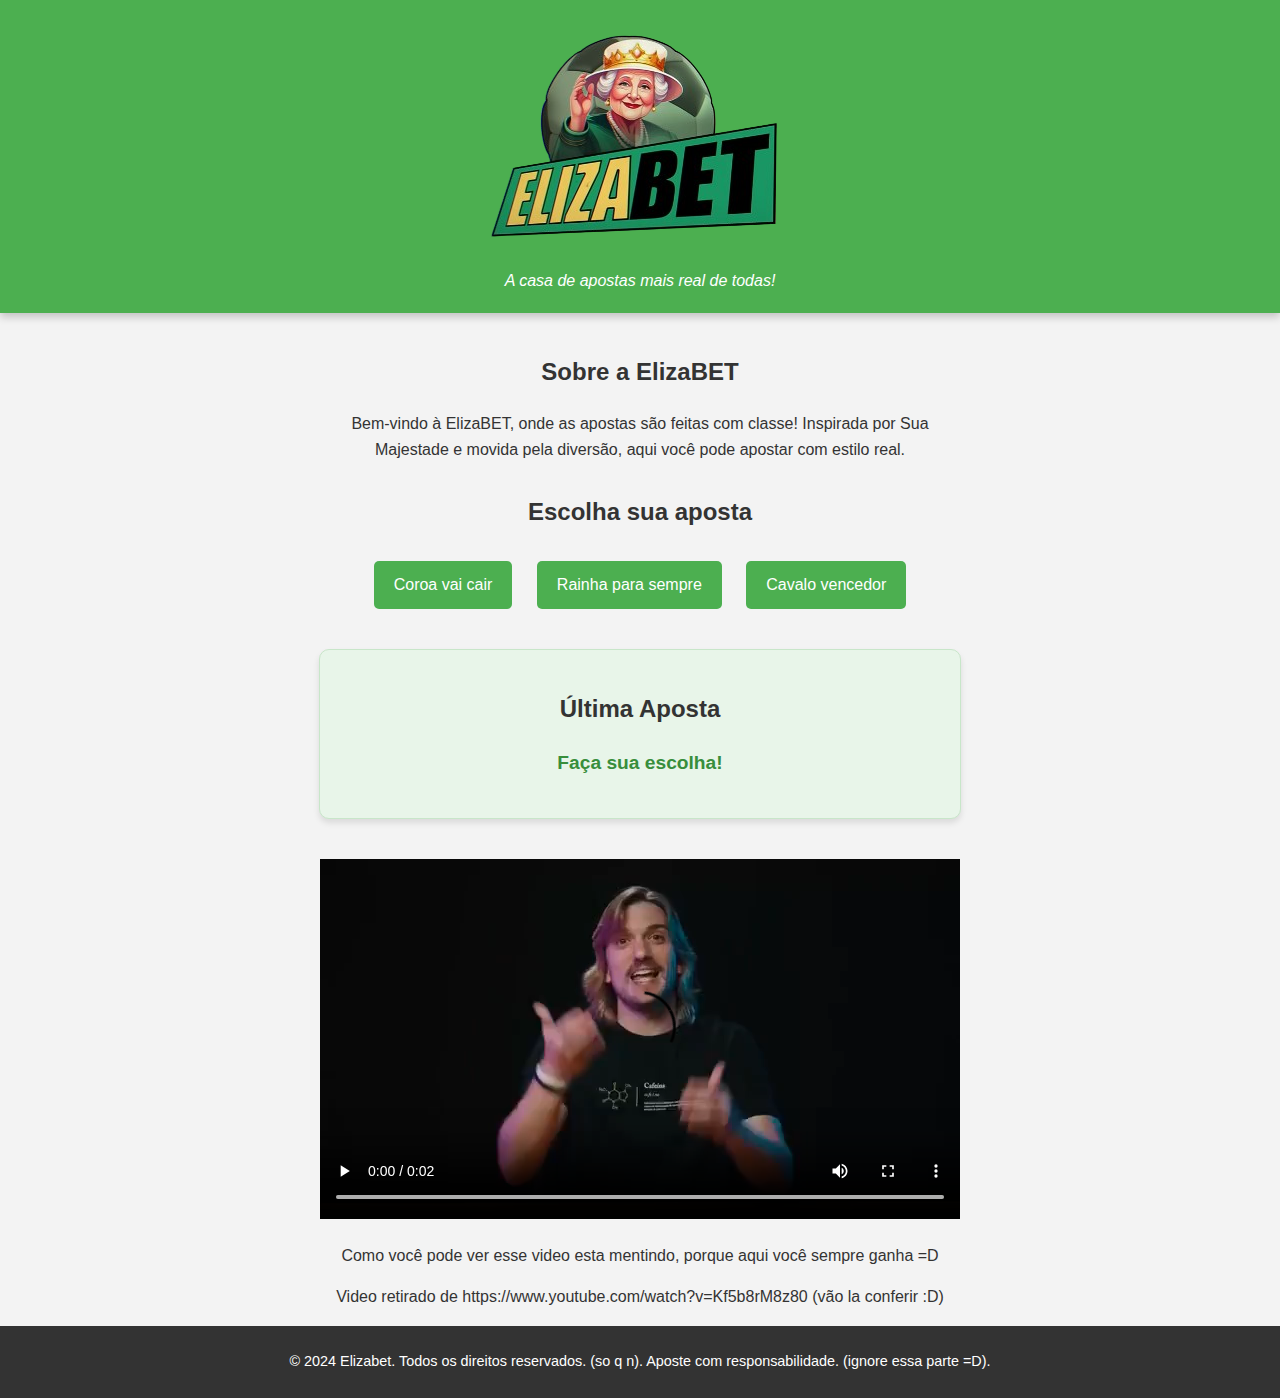
<file: index.html>
<!DOCTYPE html>
<html lang="pt-BR">
<head>
    <meta charset="UTF-8">
    <meta name="viewport" content="width=device-width, initial-scale=1.0">
    <title>ElizaBET - Apostas Reais</title>
    <link rel="icon" href="elizabet.png" type="image/png">
    <link rel="stylesheet" href="style.css">
</head>
<body>
    <header id="topo">
        <img src="./elizabet.png" alt="ative a imagem mds">
        <p>A casa de apostas mais real de todas!</p>
    </header>

    <main>
        <section id="sobre">
            <h2>Sobre a ElizaBET</h2>
            <p>
                Bem-vindo à ElizaBET, onde as apostas são feitas com classe! Inspirada por Sua Majestade e movida pela diversão, aqui você pode apostar com estilo real.
            </p>
        </section>

        <section id="apostas">
            <h2>Escolha sua aposta</h2>
            <button class="bet-button" onclick="apostar('Coroa vai cair!')">Coroa vai cair</button>
            <button class="bet-button" onclick="apostar('Rainha vai reinar para sempre!')">Rainha para sempre</button>
            <button class="bet-button" onclick="apostar('O cavalo vai vencer a corrida!')">Cavalo vencedor</button>
        </section>

        <section id="resultado">
            <h2>Última Aposta</h2>
            <p id="mensagem">Faça sua escolha!</p>
        </section>
    </main>

    <video width="640" height="360" controls loop>
    <source src="sempre-ganha.mp4" type="video/mp4">
    Seu navegador não suporta a reprodução de vídeos.
</video>

    <p>Como você pode ver esse video esta mentindo, porque aqui você sempre ganha =D</p>
    <p>Video retirado de https://www.youtube.com/watch?v=Kf5b8rM8z80 (vão la conferir :D)</p>

    <footer>
        <p>&copy; 2024 Elizabet. Todos os direitos reservados. (so q n). Aposte com responsabilidade. (ignore essa parte =D).</p>
    </footer>

    <script src="script.js"></script>
</body>
</html>
</file>
<file: style.css>
/* Estilos gerais */
body {
    margin: 0;
    font-family: Arial, sans-serif;
    background-color: #f3f3f3;
    color: #333;
    text-align: center;
    line-height: 1.6;
}

header {
    background-color: #4CAF50;
    color: white;
    padding: 20px 0;
    box-shadow: 0px 4px 8px rgba(0, 0, 0, 0.2);
}

header h1 {
    margin: 0;
    font-size: 2.5rem;
    text-transform: uppercase;
    letter-spacing: 2px;
}

header p {
    margin: 5px 0 0;
    font-style: italic;
}

main {
    padding: 20px;
}

section {
    margin-bottom: 30px;
}

#sobre p {
    max-width: 600px;
    margin: 0 auto;
}

.bet-button {
    background-color: #4CAF50;
    color: white;
    border: none;
    border-radius: 5px;
    padding: 15px 20px;
    margin: 10px;
    font-size: 1rem;
    cursor: pointer;
    transition: background-color 0.3s ease;
}

.bet-button:hover {
    background-color: #45a049;
}

#resultado {
    background-color: #e8f5e9;
    padding: 20px;
    border: 1px solid #c8e6c9;
    border-radius: 10px;
    box-shadow: 0px 4px 6px rgba(0, 0, 0, 0.1);
    max-width: 600px;
    margin: 20px auto;
}

#mensagem {
    font-size: 1.2rem;
    font-weight: bold;
    color: #388e3c;
}

footer {
    background-color: #333;
    color: white;
    padding: 10px 0;
    font-size: 0.9rem;
}
</file>
